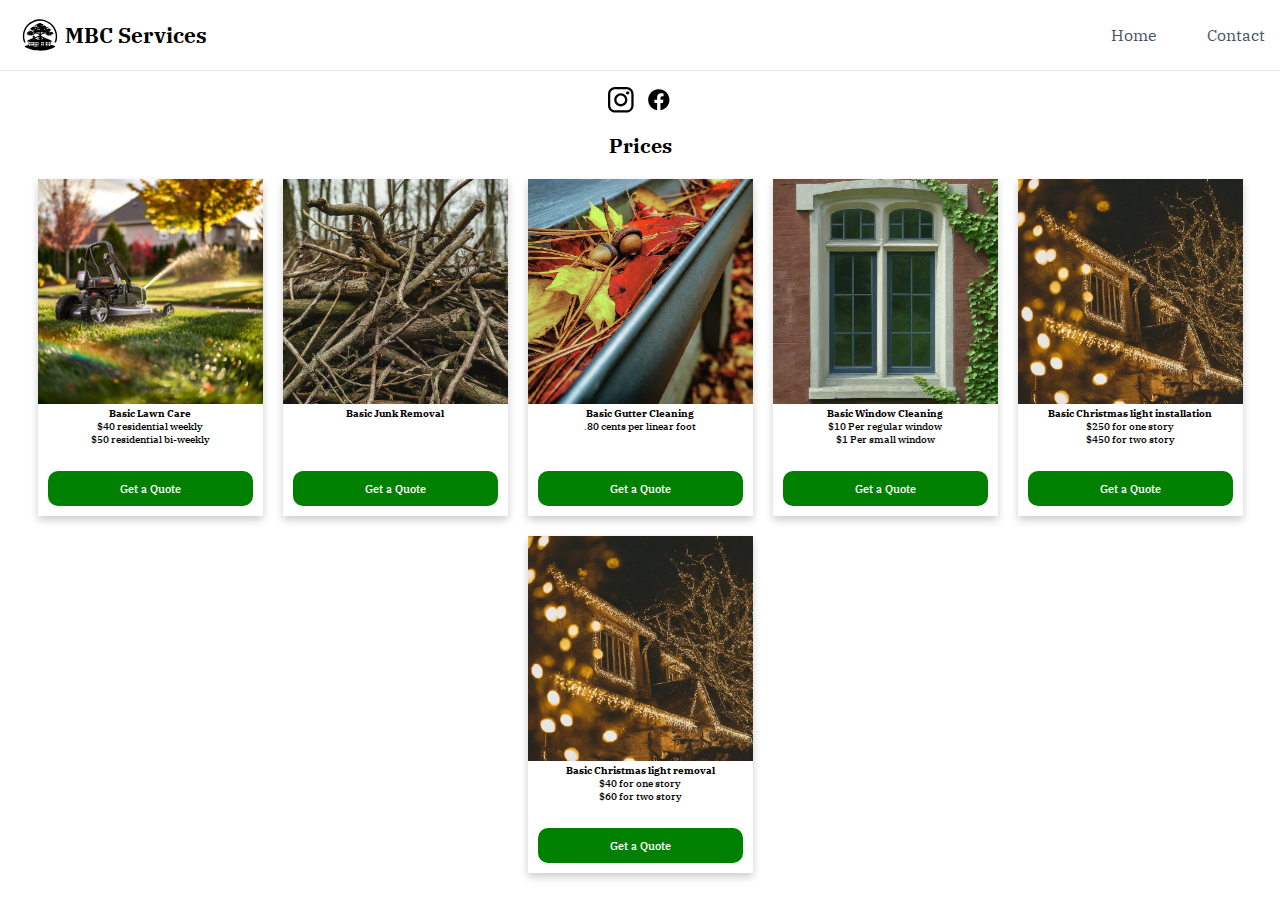
<file: index.html>
<!DOCTYPE html>
<html lang = "en">

<head>
  <meta name="title" content="MBC Services">
  <meta name="description" content="Affordable home care services: Lawn, junk, gutters, windows, and Christmas lights. Quality service, great rates. View for prices!">
  <meta name="keywords" content="lawncare, Junk removal, Greenville Texas, Greenville, Texas, cleaning, residential">
  <meta name="robots" content="index, follow">
  <meta http-equiv="Content-Type" content="text/html; charset=utf-8">
  <meta name="language" content="English">
  <link rel="canonical" href="https://mbcservices.pages.dev">


  

  <meta charset="utf-8">
  <meta name="viewport" content="width=device-width">
  <title>MBC Services</title>

  <link rel="apple-touch-icon" sizes="180x180" href="/media/favicon-black/apple-touch-icon.png"
    media="(prefers-color-scheme: light)">
  <link rel="icon" type="image/png" sizes="32x32" href="/media/favicon-black/favicon-32x32.png"
    media="(prefers-color-scheme: light)">
  <link rel="icon" type="image/png" sizes="16x16" href="/media/favicon-black/favicon-16x16.png"
    media="(prefers-color-scheme: light)">
  <link rel="icon" href="/media/favicon-black/favicon.ico" type="image/x-icon" media="(prefers-color-scheme: light)">
  <link rel="icon" href="/media/favicon-black/favicon.svg" media="(prefers-color-scheme: light)">

  <link rel="apple-touch-icon" sizes="180x180" href="/media/favicon-white/apple-touch-icon.png"
    media="(prefers-color-scheme: dark)">
  <link rel="icon" type="image/png" sizes="32x32" href="/media/favicon-white/favicon-32x32.png"
    media="(prefers-color-scheme: dark)">
  <link rel="icon" type="image/png" sizes="16x16" href="/media/favicon-white/favicon-16x16.png"
    media="(prefers-color-scheme: dark)">
  <link rel="icon" href="/media/favicon-white/favicon.ico" type="image/x-icon" media="(prefers-color-scheme: dark)">
  <link rel="icon" href="/media/favicon-white/favicon.svg" media="(prefers-color-scheme: dark)">

  <link rel="manifest" href="/site.webmanifest">
  <link href="style.css" rel="stylesheet" type="text/css" />
  <link href="global.css" rel="stylesheet" type="text/css" />
  <link rel="preconnect" href="https://fonts.googleapis.com">
  <link rel="preconnect" href="https://fonts.gstatic.com" crossorigin>
  <link
    href="https://fonts.googleapis.com/css2?family=IBM+Plex+Serif:ital,wght@0,100;0,200;0,300;0,400;0,500;0,600;0,700;1,100;1,200;1,300;1,400;1,500;1,600;1,700&display=swap"
    rel="stylesheet">
</head>

<body>
  <header class="header">
    <nav class="navbar">
      <a class="nav-logo"><img class="nav-logo-icon" src="/media/logoNotext.svg" alt="" />MBC Services</a>
      <ul class="nav-menu">
        <li class="nav-item">
          <a href="/#Prices" class="nav-link">Home</a>
        </li>
        <li class="nav-item">
          <a href="/contact" class="nav-link">Contact</a>
        </li>
      </ul>
      <div class="hamburger">
        <span class="bar"></span>
        <span class="bar"></span>
        <span class="bar"></span>
      </div>
    </nav>
  </header>
  <div class="socials">
    <div class="social-icons">
      <div class="social-icons-image">
          <a href="https://www.instagram.com/mbc.services_" title="Insta | @mbc.services_">
              <svg class="social-icon" fill="currentColor" version="1.1" viewBox="0 0 169.06 169.06" xml:space="preserve" xmlns="http://www.w3.org/2000/svg"><path d="M122.406,0H46.654C20.929,0,0,20.93,0,46.655v75.752c0,25.726,20.929,46.655,46.654,46.655h75.752   c25.727,0,46.656-20.93,46.656-46.655V46.655C169.063,20.93,148.133,0,122.406,0z M154.063,122.407   c0,17.455-14.201,31.655-31.656,31.655H46.654C29.2,154.063,15,139.862,15,122.407V46.655C15,29.201,29.2,15,46.654,15h75.752   c17.455,0,31.656,14.201,31.656,31.655V122.407z"/><path d="m84.531 40.97c-24.021 0-43.563 19.542-43.563 43.563 0 24.02 19.542 43.561 43.563 43.561s43.563-19.541 43.563-43.561c0-24.021-19.542-43.563-43.563-43.563zm0 72.123c-15.749 0-28.563-12.812-28.563-28.561 0-15.75 12.813-28.563 28.563-28.563s28.563 12.813 28.563 28.563c0 15.749-12.814 28.561-28.563 28.561z"/><path d="m129.92 28.251c-2.89 0-5.729 1.17-7.77 3.22-2.051 2.04-3.23 4.88-3.23 7.78 0 2.891 1.18 5.73 3.23 7.78 2.04 2.04 4.88 3.22 7.77 3.22 2.9 0 5.73-1.18 7.78-3.22 2.05-2.05 3.22-4.89 3.22-7.78 0-2.9-1.17-5.74-3.22-7.78-2.04-2.05-4.88-3.22-7.78-3.22z"/></svg>
          </a>
      </div>
      <div class="social-icons-image">
          <a href="https://www.facebook.com/profile.php?id=61559628411009" title="Facebook">
              <svg class="social-icon" fill="currentColor" viewBox="0 0 24 24" xmlns="http://www.w3.org/2000/svg"><path d="M12.001 2.002c-5.522 0-9.999 4.477-9.999 9.999 0 4.99 3.656 9.126 8.437 9.879v-6.988h-2.54v-2.891h2.54V9.798c0-2.508 1.493-3.891 3.776-3.891 1.094 0 2.24.195 2.24.195v2.459h-1.264c-1.24 0-1.628.772-1.628 1.563v1.875h2.771l-.443 2.891h-2.328v6.988C18.344 21.129 22 16.992 22 12.001c0-5.522-4.477-9.999-9.999-9.999z"/></svg>
          </a>
      </div>
    </div>
  </div>
  <div class="prices">
    <h1 class="pricesHeader">Prices</h1>
    <div class="cards">
      <div class="card">
        <img src="media/stock/lawn.jpg" alt="">
        <div class="container">
          <h4><b>Basic Lawn Care</b></h4>
          <p>$40 residential weekly<br>$50 residential bi-weekly<br>
          </p>
          <a class="button" href="/contact">Get a Quote</a>
        </div>
      </div>
      <div class="card">
        <img src="media/stock/twigs.jpg" alt="">
        <div class="container">
          <h4><b>Basic Junk Removal</b></h4>
          <p><br>
          </p>
          <a class="button" href="/contact">Get a Quote</a>
        </div>
      </div>
      <div class="card">
        <img src="media/stock/gutters.jpg" alt="">
        <div class="container">
          <h4><b>Basic Gutter Cleaning</b></h4>
          <p>.80 cents per linear foot<br>
          </p>
          <a class="button" href="/contact">Get a Quote</a>
        </div>
      </div>
      <br>
      <div class="card">
        <img src="media/stock/window.jpg" alt="">
        <div class="container">
          <h4><b>Basic Window Cleaning</b></h4>
          <p>$10 Per regular window<br>$1 Per small window<br>
          </p>
          <a class="button" href="/contact">Get a Quote</a>
        </div>
      </div>
      <div class="card">
        <img src="media/stock/xmaslights.jpg" alt="">
        <div class="container">
          <h4><b>Basic Christmas light installation</b></h4>
          <p>$250 for one story<br>$450 for two story<br>
          </p>
          <a class="button" href="/contact">Get a Quote</a>
        </div>
      </div>
      <div class="card">
        <img src="media/stock/xmaslights.jpg" alt="">
        <div class="container">
          <h4><b>Basic Christmas light removal</b></h4>
          <p>$40 for one story<br>$60 for two story<br>
          </p>
          <a class="button" href="/contact">Get a Quote</a>
        </div>
      </div>
    </div>
  </div>
  

  <script src="script.js"></script>
  <script src="global.js"></script>
  <script type="application/ld+json">
  {
    "@context": "https://schema.org",
    "@type": "NGO",
    "name": "MBC Services",
    "alternateName": "MBCS",
    "url": "https://mbcservices.pages.dev",
    "logo": "https://mbcservices.pages.dev/media/logo.png",
    "sameAs": [
      "https://www.facebook.com/profile.php?id=61559628411009",
      "https://www.instagram.com/mbc.services_"
    ]
  }
  </script>
</body>

</html>
</file>
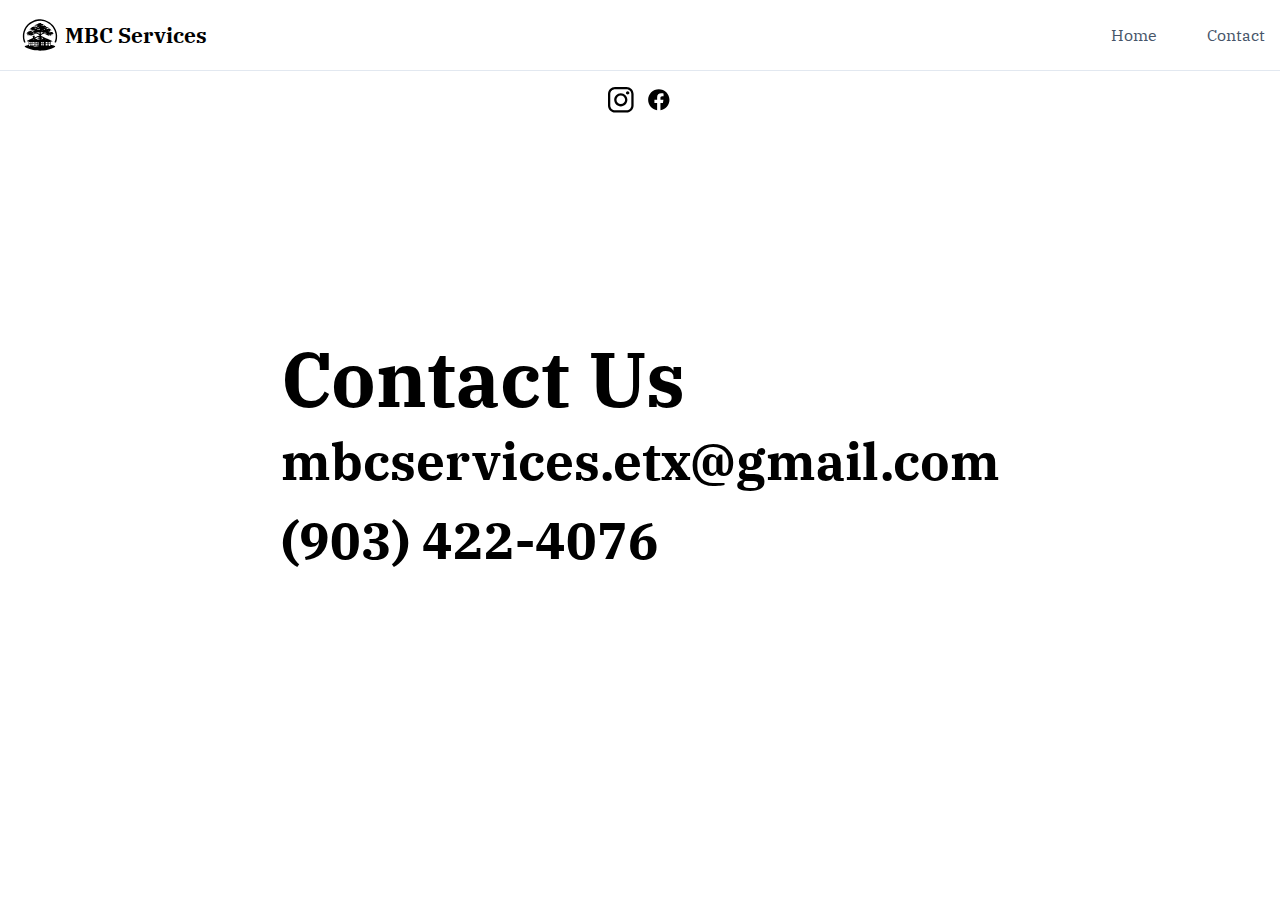
<file: contact/index.html>
<!DOCTYPE html>
<html>

<head>
  <meta charset="utf-8">
  <meta name="viewport" content="width=device-width">
  <title>MBC Services | Contact</title>

  <link rel="apple-touch-icon" sizes="180x180" href="/media/favicon-black/apple-touch-icon.png"
    media="(prefers-color-scheme: light)">
  <link rel="icon" type="image/png" sizes="32x32" href="/media/favicon-black/favicon-32x32.png"
    media="(prefers-color-scheme: light)">
  <link rel="icon" type="image/png" sizes="16x16" href="/media/favicon-black/favicon-16x16.png"
    media="(prefers-color-scheme: light)">
  <link rel="icon" href="/media/favicon-black/favicon.ico" type="image/x-icon" media="(prefers-color-scheme: light)">
  <link rel="icon" href="/media/favicon-black/favicon.svg" media="(prefers-color-scheme: light)">

  <link rel="apple-touch-icon" sizes="180x180" href="/media/favicon-white/apple-touch-icon.png"
    media="(prefers-color-scheme: dark)">
  <link rel="icon" type="image/png" sizes="32x32" href="/media/favicon-white/favicon-32x32.png"
    media="(prefers-color-scheme: dark)">
  <link rel="icon" type="image/png" sizes="16x16" href="/media/favicon-white/favicon-16x16.png"
    media="(prefers-color-scheme: dark)">
  <link rel="icon" href="/media/favicon-white/favicon.ico" type="image/x-icon" media="(prefers-color-scheme: dark)">
  <link rel="icon" href="/media/favicon-white/favicon.svg" media="(prefers-color-scheme: dark)">

  <link rel="manifest" href="/site.webmanifest">
  <link href="style.css" rel="stylesheet" type="text/css" />
  <link href="../global.css" rel="stylesheet" type="text/css" />
  <link rel="preconnect" href="https://fonts.googleapis.com">
  <link rel="preconnect" href="https://fonts.gstatic.com" crossorigin>
  <link
    href="https://fonts.googleapis.com/css2?family=IBM+Plex+Serif:ital,wght@0,100;0,200;0,300;0,400;0,500;0,600;0,700;1,100;1,200;1,300;1,400;1,500;1,600;1,700&display=swap"
    rel="stylesheet">
</head>

<body>
  <header class="header">
    <nav class="navbar">
      <a class="nav-logo"><img class="nav-logo-icon" src="/media/logoNotext.svg" alt="" />MBC Services</a>
      <ul class="nav-menu">
        <li class="nav-item">
          <a href="/" class="nav-link">Home</a>
        </li>
        <li class="nav-item">
          <a href="/contact" class="nav-link">Contact</a>
        </li>
      </ul>
      <div class="hamburger">
        <span class="bar"></span>
        <span class="bar"></span>
        <span class="bar"></span>
      </div>
    </nav>
  </header>
  <div class="socials">
    <div class="social-icons">
      <div class="social-icons-image">
        <a href="https://www.instagram.com/mbc.services_" title="Insta | @mbc.services_">
          <svg class="social-icon" fill="currentColor" version="1.1" viewBox="0 0 169.06 169.06" xml:space="preserve"
            xmlns="http://www.w3.org/2000/svg">
            <path
              d="M122.406,0H46.654C20.929,0,0,20.93,0,46.655v75.752c0,25.726,20.929,46.655,46.654,46.655h75.752   c25.727,0,46.656-20.93,46.656-46.655V46.655C169.063,20.93,148.133,0,122.406,0z M154.063,122.407   c0,17.455-14.201,31.655-31.656,31.655H46.654C29.2,154.063,15,139.862,15,122.407V46.655C15,29.201,29.2,15,46.654,15h75.752   c17.455,0,31.656,14.201,31.656,31.655V122.407z" />
            <path
              d="m84.531 40.97c-24.021 0-43.563 19.542-43.563 43.563 0 24.02 19.542 43.561 43.563 43.561s43.563-19.541 43.563-43.561c0-24.021-19.542-43.563-43.563-43.563zm0 72.123c-15.749 0-28.563-12.812-28.563-28.561 0-15.75 12.813-28.563 28.563-28.563s28.563 12.813 28.563 28.563c0 15.749-12.814 28.561-28.563 28.561z" />
            <path
              d="m129.92 28.251c-2.89 0-5.729 1.17-7.77 3.22-2.051 2.04-3.23 4.88-3.23 7.78 0 2.891 1.18 5.73 3.23 7.78 2.04 2.04 4.88 3.22 7.77 3.22 2.9 0 5.73-1.18 7.78-3.22 2.05-2.05 3.22-4.89 3.22-7.78 0-2.9-1.17-5.74-3.22-7.78-2.04-2.05-4.88-3.22-7.78-3.22z" />
          </svg>
        </a>
      </div>
      <div class="social-icons-image">
        <a href="https://www.facebook.com/profile.php?id=61559628411009" title="Facebook">
          <svg class="social-icon" fill="currentColor" viewBox="0 0 24 24" xmlns="http://www.w3.org/2000/svg">
            <path
              d="M12.001 2.002c-5.522 0-9.999 4.477-9.999 9.999 0 4.99 3.656 9.126 8.437 9.879v-6.988h-2.54v-2.891h2.54V9.798c0-2.508 1.493-3.891 3.776-3.891 1.094 0 2.24.195 2.24.195v2.459h-1.264c-1.24 0-1.628.772-1.628 1.563v1.875h2.771l-.443 2.891h-2.328v6.988C18.344 21.129 22 16.992 22 12.001c0-5.522-4.477-9.999-9.999-9.999z" />
          </svg>
        </a>
      </div>
    </div>
  </div>
  <div class="contents">
    <h1 class="title">
      Contact Us
    </h1>
    <a href="mailto:mbcservices.etx@gmail.com" class="button">
      <h2>mbcservices.etx@gmail.com</h2>
    </a><br>
    <h2>(903) 422-4076</h2>
  </div>
  <script src="/script.js"></script>
  <script src="../global.js"></script>
  <script type="application/ld+json">
  {
    "@context": "https://schema.org",
    "@type": "NGO",
    "name": "MBC Services",
    "alternateName": "MBCS",
    "url": "https://mbcservices.pages.dev",
    "logo": "https://mbcservices.pages.dev/media/logo.png",
    "sameAs": [
      "https://www.facebook.com/profile.php?id=61559628411009",
      "https://www.instagram.com/mbc.services_"
    ]
  }
  </script>
</body>

</html>
</file>
<file: style.css>
.prices {
  margin: 10px;
  text-align: center;
}

.socials {
  margin: 10px;
  text-align: center;
}

.cards {
  display: flex;
  flex-wrap: wrap;
  justify-content: center;
  align-items: center;
  margin: 10px;
}
.card {
  /* Add shadows to create the "card" effect */
  box-shadow: 0 4px 8px 0 rgba(0,0,0,0.2);
  transition: 0.3s;
  width: 25vh;
  height: fit-content;
  text-align: center;
  position: relative;
  display: inline-block;
  margin: 10px;

}

.card img {
  height: 25vh;
  width: 25vh;
  overflow: hidden;
  object-fit: cover;
}

/* On mouse-over, add a deeper shadow */
.card:hover {
  box-shadow: 0 8px 16px 0 rgba(0,0,0,0.2);
}

/* Add some padding inside the card container */
.card .container {
  position: block;
  text-align: center;
  height: fit-content;
  bottom: 0;
  width: 25vh;
}

.card .button {
  background-color: green;
  color: #ffffff;
  border-radius: 10px;
  padding: 1rem 1.25rem;
  box-sizing: border-box;
  font-size: 1.125rem;
  border: 0px;
  display: inline-block;
  left: 10px;
  right: 10px;
  padding-top: 10px;
  position: absolute;
  bottom: 10px;
}

.card .button:hover,
.card .button:focus { 
  background-color: #164300;
  color: #ffffff;
}
</file>
<file: global.css>
* {
  margin: 0;
  padding: 0;
  box-sizing: border-box;
}

html {
  font-size: 62.5%;
  font-family: "IBM Plex Serif", serif;
  font-weight: 500;
  font-style: normal;
}

li {
  list-style: none;
}

a {
  text-decoration: none;
}

.header {
  border-bottom: 1px solid #E2E8F0;
}

.navbar {
  display: flex;
  justify-content: space-between;
  align-items: center;
  padding: 1rem 1.5rem;
}

.hamburger {
  display: none;
}

.bar {
  display: block;
  width: 25px;
  height: 3px;
  margin: 5px auto;
  -webkit-transition: all 0.3s ease-in-out;
  transition: all 0.3s ease-in-out;
  background-color: #101010;
}

.nav-menu {
  display: flex;
  justify-content: space-between;
  align-items: center;
}

.nav-item {
  margin-left: 5rem;
}

.nav-link {
  font-size: 1.6rem;
  font-weight: 400;
  color: #475569;
}

.nav-link:hover {
  color: #482ff7;
}

.nav-logo {
  font-size: 2.1rem;
  font-weight: 700;
  color: black;
  display: flex;
  align-items: center;
}
.nav-logo-icon {
  width: 50px;
  height: 50px;
}

@media only screen and (max-width: 768px) {
  .nav-menu {
    position: fixed;
    left: -100%;
    top: 5rem;
    flex-direction: column;
    background-color: #fff;
    width: 100%;
    border-radius: 10px;
    text-align: center;
    transition: 0.3s;
    box-shadow:
      0 10px 27px rgba(0, 0, 0, 0.05);
  }

  .nav-menu.active {
    left: 0;
  }

  .nav-item {
    margin: 2.5rem 0;
  }

  .hamburger {
    display: block;
    cursor: pointer;
  }

  .hamburger.active .bar:nth-child(2) {
    opacity: 0;
  }

  .hamburger.active .bar:nth-child(1) {
    transform: translateY(8px) rotate(45deg);
  }

  .hamburger.active .bar:nth-child(3) {
    transform: translateY(-8px) rotate(-45deg);
  }
}

/* if device has touch screen */
@media (any-pointer: coarse) {
  .social-icon {
    color: black;
    width: 10vw;
    height: 10vw;
  }
  .social-icons-image {
    display: flex;
    padding: 1vw;
  }
}

/* if device has no touch screen */
@media (any-pointer: fine) {
  .social-icon {
    color: black;
    width: 2vw;
    height: 2vw;
  }
  .social-icons-image {
    display: flex;
    padding: 0.5vw;
  }
}

.social-icons {
  display: flex;
  justify-content: center;
}

.socials {
  margin: 10px;
  text-align: center;
}
</file>
<file: contact/style.css>
.contents {
  position: absolute;
  top: 50%;
  left: 50%;
  transform: translate(-50%, -50%);
}
.title {
  font-size: 6vw;
}
h2 {
  font-size: 4vw;
  color: black;
}
</file>
